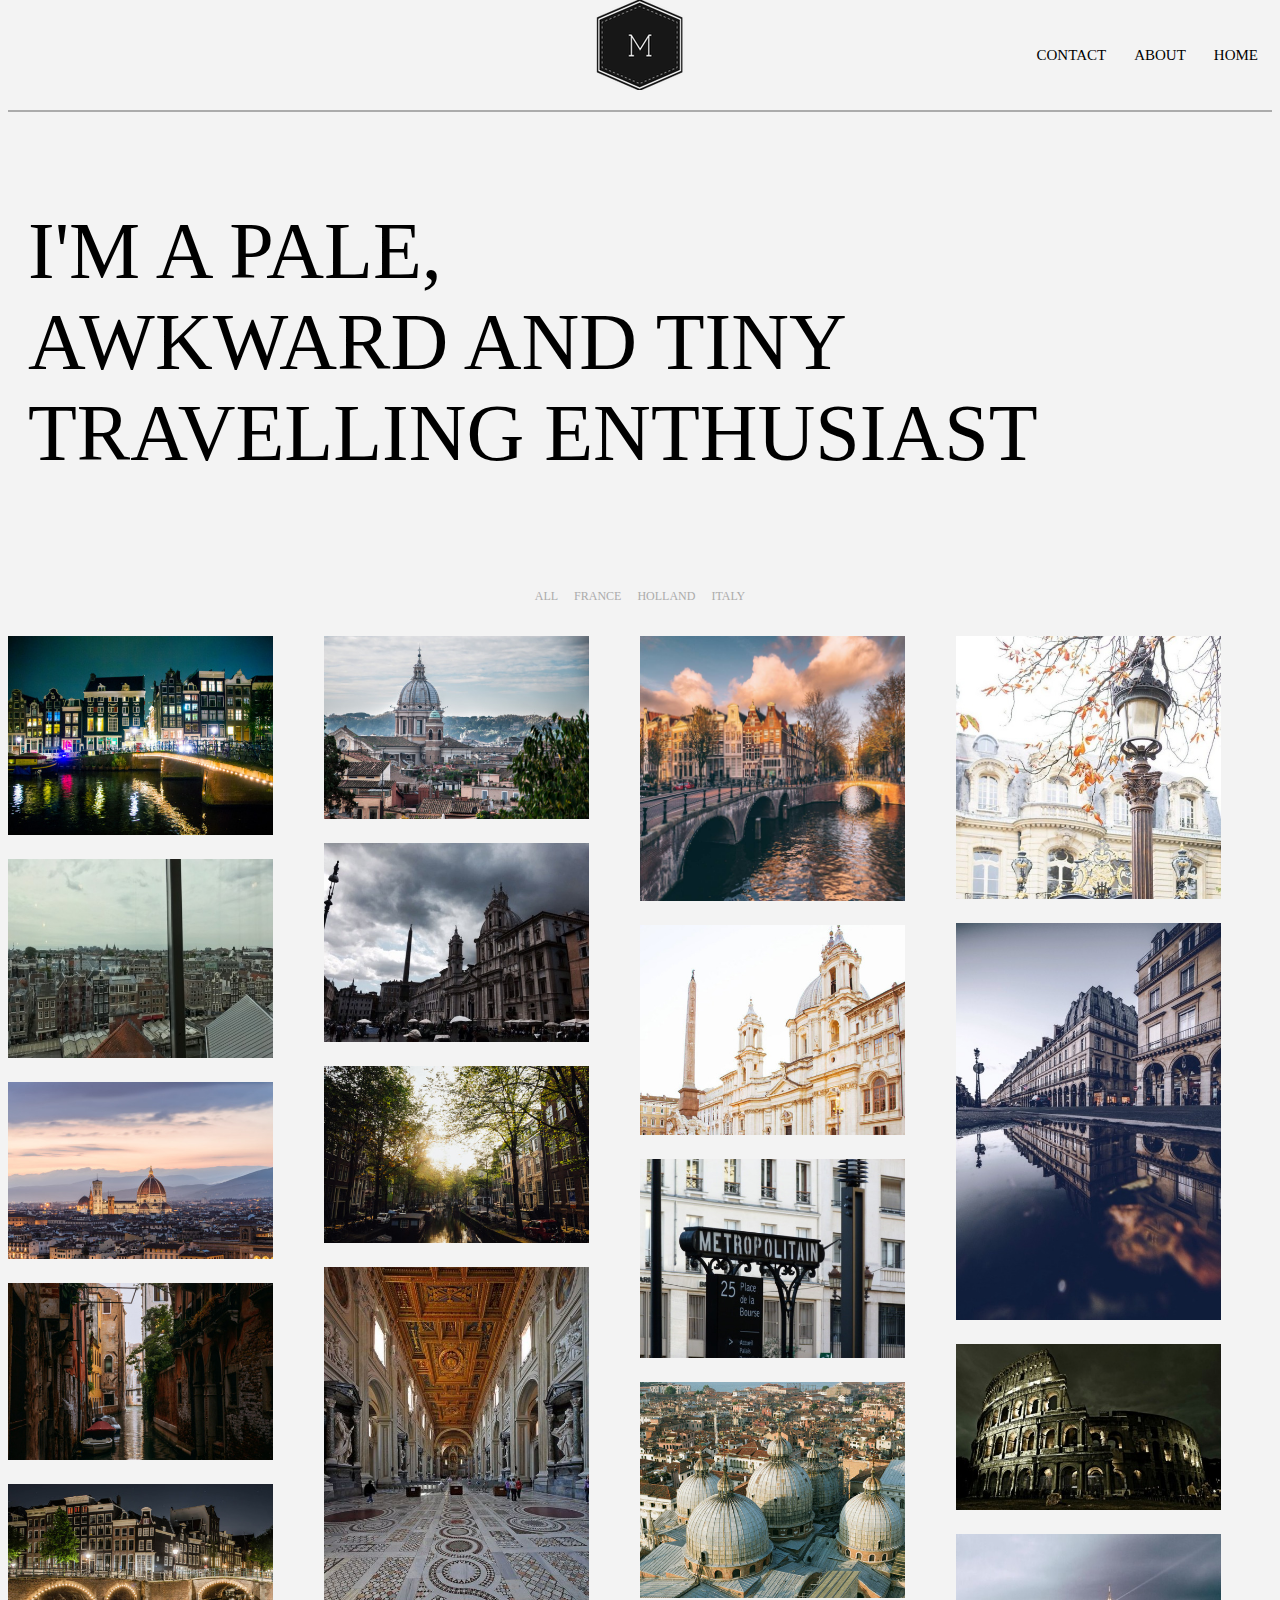
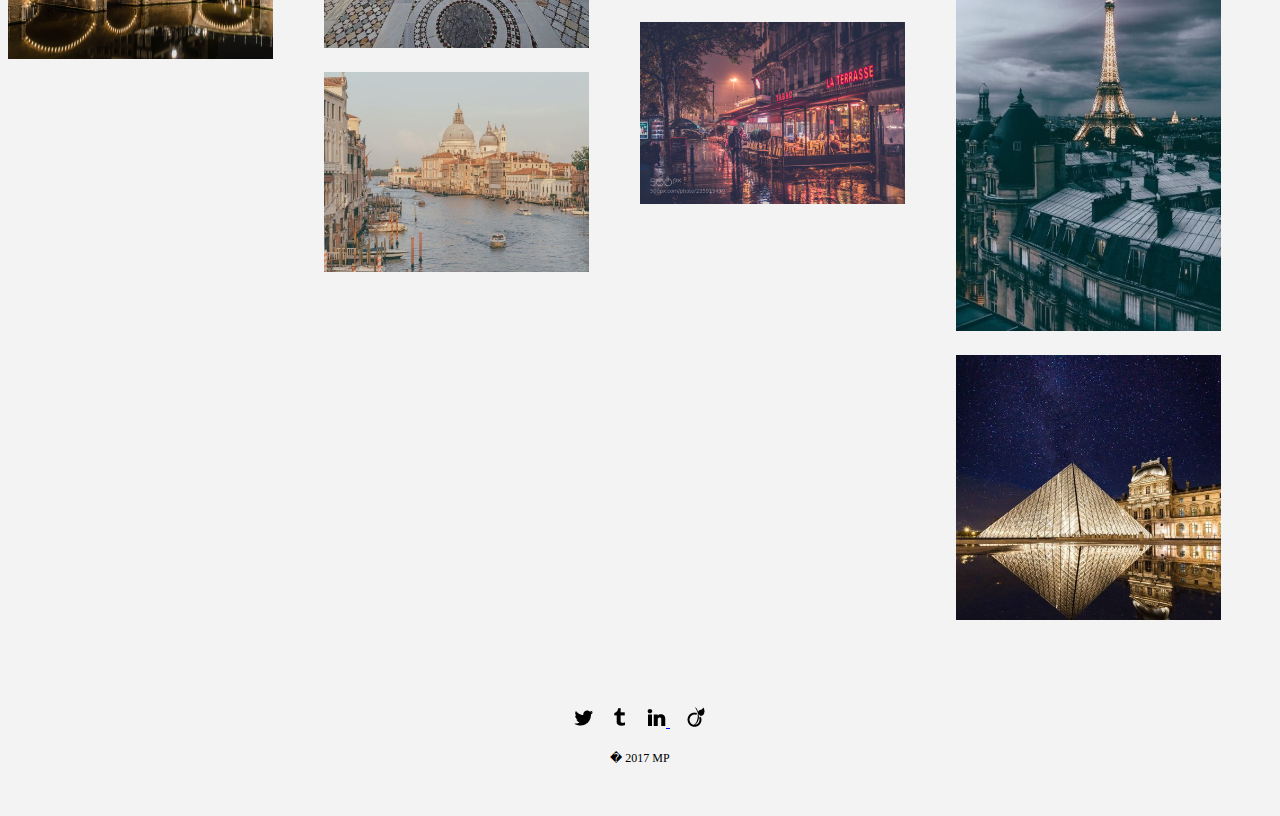
<file: proiect/index.html>
<!DOCTYPE html>
<html lang="en">
<head>
  <title> Home </title>
  <meta charset="utf-8">
  <meta name="viewport" content="width=device-width, initial-scale=1">

  <script src="https://ajax.googleapis.com/ajax/libs/jquery/1.11.1/jquery.min.js"></script>

  <link rel="stylesheet" type="text/css" href="css/style.css">

<script>
$(document).ready(function(){
    $(window).scroll(function(){
        if ($(this).scrollTop() > 50) {
            $('#pageup').fadeIn('slow');
        } else {
            $('#pageup').fadeOut('slow');
        }
    });
    $('#pageup').click(function(){
        $("html, body").animate ({scrollTop:0},300);
        return false;
    });
});

</script>

<script>
function myFunction() {
    var x = document.getElementById("myTopnav");
    if (x.className === "topnav") {
        x.className += " responsive";
    } else {
        x.className = "topnav";
    }
}
</script>

</head>
<body>

  <a class="navbar-brand" href="#"><img class="rotate" src="images/logo.png" alt="logo"></a>


  <nav class="topnav" id="myTopnav">

      <a href="index.html">HOME</a>
      <a href="about.html">ABOUT</a>
      <a href="contact.html">CONTACT</a>


    <a href="javascript:void(0);" style="font-size:25px;" class="icon" onclick="myFunction()">&#9776;</a>

  </nav>


<hr>
<div class="section group">
  <div class="row">
    <div class="tex">
      <h2>I'M A PALE,<br>
      AWKWARD AND TINY<br>
      TRAVELLING ENTHUSIAST</h2>

    </div>
  </div>
</div>
<div class="section group">
  <div class="row">
    <div class="tex">
     <a href="#"><span>ALL</span></a>&nbsp;&nbsp;&nbsp;&nbsp;<a href="#"><span>FRANCE</span></a>&nbsp;&nbsp;&nbsp;&nbsp;<a href="#"><span>HOLLAND</span></a>&nbsp;&nbsp;&nbsp;&nbsp;<a href="#"><span>ITALY</span> </a>
    </div>
  </div>
</div>
<div class="section group">
  <div class="row">
    <div class="hov-show">

    <div class="col span_1_of_4 photo">
      <div class="noice">
      <img src="images/1.jpg" alt="1">
      <div class="hover-container"><p>AMSTERDAM</p></div>
    </div>
    <div class="noice">
      <img src="images/2.jpg" alt="2">
      <div class="hover-container"><p>AMSTERDAM</p></div>
    </div>
    <div class="noice">
      <img src="images/3.jpg" alt="3">
      <div class="hover-container"><p>FLORENCE</p></div>
    </div>
    <div class="noice">
      <img src="images/4.jpg" alt="4">
      <div class="hover-container"><p>VENICE</p></div>
    </div>
    <div class="noice">
      <img src="images/5.jpg" alt="5">
      <div class="hover-container"><p>AMSTERDAM</p></div>
    </div>
    </div>

        <div class="col span_1_of_4 photo">
      <div class="noice">
      <img src="images/6.jpg" alt="6">
      <div class="hover-container"><p>FLORENCE</p></div>
    </div>
    <div class="noice">
      <img src="images/7.jpg" alt="7">
      <div class="hover-container"><p>ROME</p></div>
    </div>
    <div class="noice">
      <img src="images/8.jpg" alt="8">
      <div class="hover-container"><p>AMSTERDAM</p></div>
    </div>
    <div class="noice">
      <img src="images/9.jpg" alt="9">
      <div class="hover-container"><p>ROME</p></div>
    </div>
    <div class="noice">
      <img src="images/10.jpg" alt="10">
      <div class="hover-container"><p>VENICE</p></div>
    </div>
    </div>
     <div class="col span_1_of_4 photo">
      <div class="noice">
      <img src="images/11.jpg" alt="11">
      <div class="hover-container"><p>AMSTERDAM</p></div>
    </div>
    <div class="noice">
      <img src="images/12.jpg" alt="12">
      <div class="hover-container"><p>ROME</p></div>
    </div>
    <div class="noice">
      <img src="images/13.jpg" alt="13">
      <div class="hover-container"><p>PARIS</p></div>
    </div>
    <div class="noice">
      <img src="images/14.jpg" alt="14">
      <div class="hover-container"><p>FLORENCE</p></div>
    </div>
    <div class="noice">
      <img src="images/15.jpg" alt="15">
      <div class="hover-container"><p>PARIS</p></div>
    </div>
    </div>
     <div class="col span_1_of_4 photo">
    <div class="noice">
      <img src="images/16.jpg" alt="16">
      <div class="hover-container"><p>PARIS</p></div>
    </div>
    <div class="noice">
      <img src="images/17.jpg" alt="17">
      <div class="hover-container"><p>PARIS</p></div>
    </div>
    <div class="noice">
      <img src="images/18.jpg" alt="18">
      <div class="hover-container"><p>ROME</p></div>
    </div>
    <div class="noice">
      <img src="images/19.jpg" alt="19">
      <div class="hover-container"><p>PARIS</p></div>
    </div>
    <div class="noice">
      <img src="images/20.jpg" alt="20">
      <div class="hover-container"><p>PARIS</p></div>
    </div>
    </div>
    </div>
  </div>
</div>
<div class="footer">
  <div class="section group">
  <div class="twit">
    <a href="#"><span><img src="images/icon-twitter.png" alt="twitter"></span></a>&nbsp;&nbsp;&nbsp;&nbsp;<a href="#"><span><img src="images/icon-tumblr.png" alt="tumblr"></span></a>&nbsp;&nbsp;&nbsp;&nbsp;<a href="#"><span><img src="images/icon-linkedin.png" alt="linkedin">
  </span></a>&nbsp;&nbsp;&nbsp;&nbsp;<a href="#"><span><img src="images/icon-viadeo.png" alt="viadeo"></span> </a><br>
  <div class="end-contant">� 2017 MP</div>
  <a href="#" id="pageup"></a>

  </div>
</div>
</div>
</body>
</html>
</file>
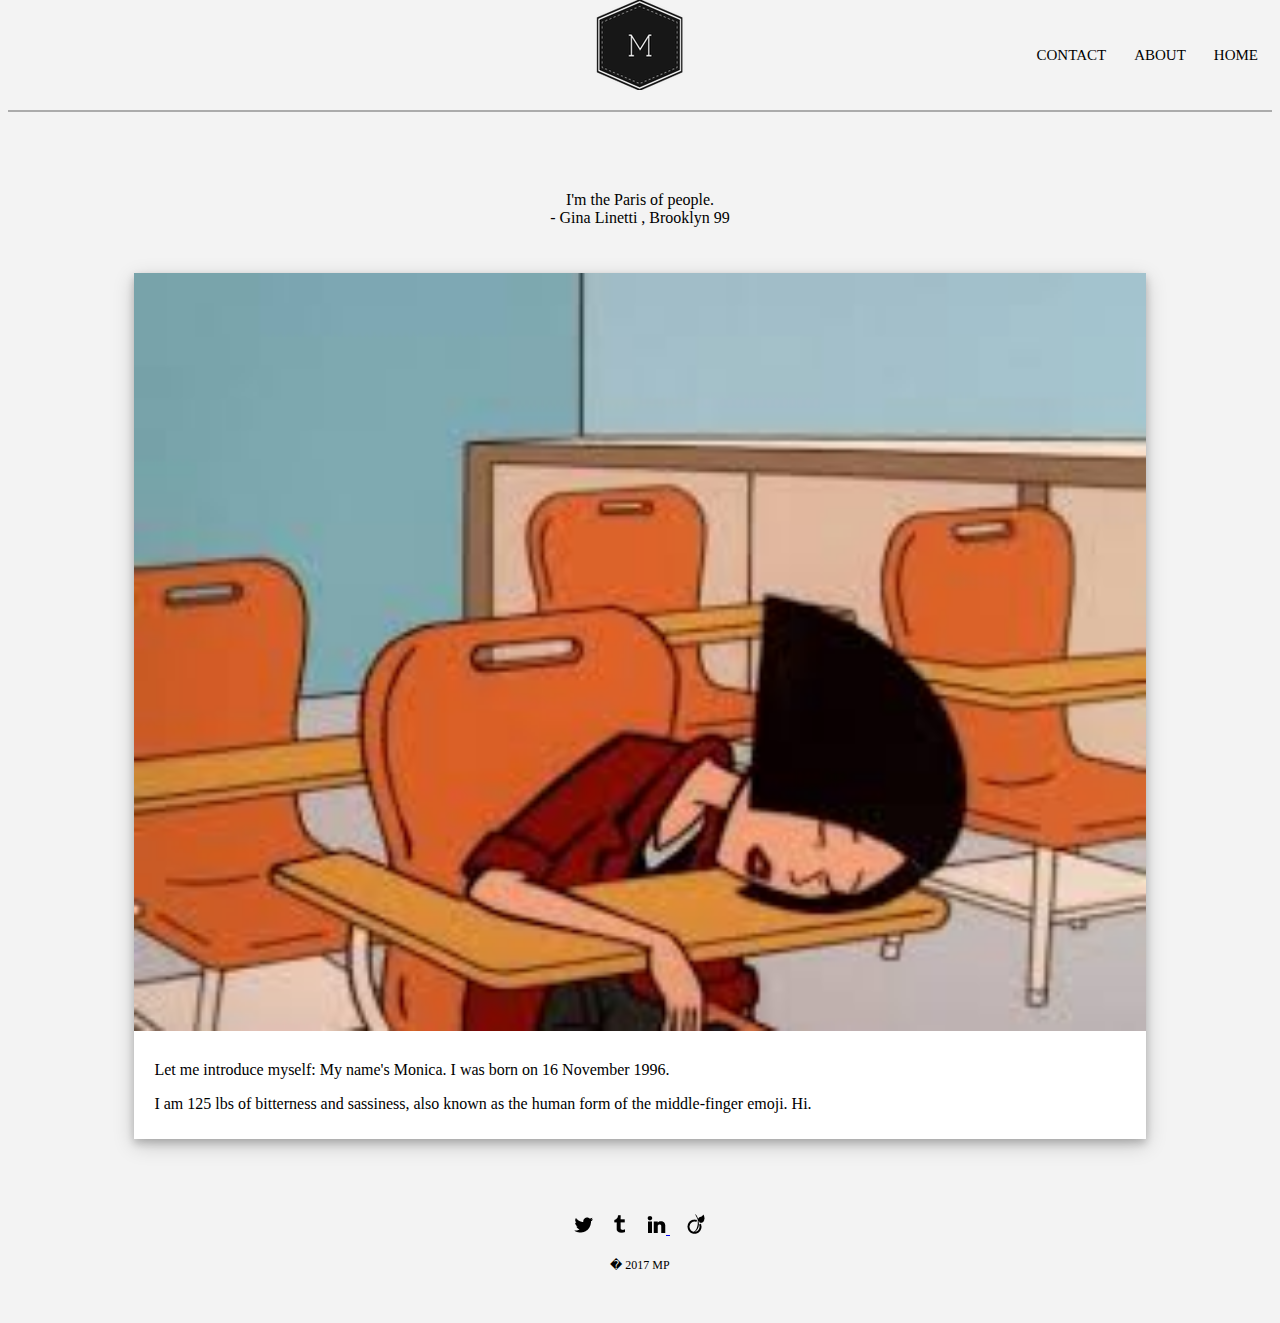
<file: proiect/about.html>
<!DOCTYPE html>
<html lang="en">
<head> <title> About </title>
  <meta charset="utf-8">
  <meta name="viewport" content="width=device-width, initial-scale=1">

  <script src="https://ajax.googleapis.com/ajax/libs/jquery/1.11.1/jquery.min.js"></script>

  <link rel="stylesheet" type="text/css" href="css/style.css">

<script>


$(document).ready(function(){
    $(window).scroll(function(){
        if ($(this).scrollTop() > 50) {
            $('#pageup').fadeIn('slow');
        } else {
            $('#pageup').fadeOut('slow');
        }
    });
    $('#pageup').click(function(){
        $("html, body").animate ({scrollTop:0},300);
        return false;
    });
});

</script>

<script>
function myFunction() {
    var x = document.getElementById("myTopnav");
    if (x.className === "topnav") {
        x.className += " responsive";
    } else {
        x.className = "topnav";
    }
}
</script>

<style>

div.polaroid {
 width: 80%;
 background-color: white;
 box-shadow: 0 4px 8px 0 rgba(0, 0, 0, 0.2), 0 6px 20px 0 rgba(0, 0, 0, 0.19);
 margin-bottom: 25px;
}
div.container {
 text-align: left;
 padding: 10px 20px;
}
</style>

</head>
<body>

  <a class="navbar-brand" href="#"><img class="rotate" src="images/logo.png" alt="logo"></a>


  <div class="topnav" id="myTopnav">
      <a href="index.html">HOME</a>
      <a href="about.html">ABOUT</a>
      <a href="contact.html">CONTACT</a>


    <a href="javascript:void(0);" style="font-size:15px;" class="icon" onclick="myFunction()">&#9776;</a>
  </div>



<hr>
<div class="section group">
  <div class="row">
    <div class="col span_1_of_4">
    </div>
    </div>
    </div>


<div id="banner">
  </div>






<div class="container">
  <div class="row">
<div class="tex">
<p>I'm the Paris of people.
<br>
- Gina Linetti , Brooklyn 99
</p>
</div>
</div>
</div>


<div class="polaroid">
 <img src="images/me.jpg" alt="ABOUT ME" style="width:100%;">
 <div class="container">

   <p>Let me introduce myself: My name's Monica. I was born on 16 November 1996.</p>
   <p>I am 125 lbs of bitterness and sassiness, also known as the human form of the middle-finger emoji. Hi. </p>
 </div>


  </div>

  <div class="footer">
    <div class="section group">
    <div class="twit">
      <a href="#"><span><img src="images/icon-twitter.png" alt="twitter"></span></a>&nbsp;&nbsp;&nbsp;&nbsp;<a href="#"><span><img src="images/icon-tumblr.png" alt="tumblr"></span></a>&nbsp;&nbsp;&nbsp;&nbsp;<a href="#"><span><img src="images/icon-linkedin.png" alt="linkedin">
    </span></a>&nbsp;&nbsp;&nbsp;&nbsp;<a href="#"><span><img src="images/icon-viadeo.png" alt="viadeo"></span> </a><br>
    <div class="end-contant">� 2017 MP</div>
    <a href="#" id="pageup"></a>
  </div>
  </div>
  </div>

  </body>

</html>
</file>
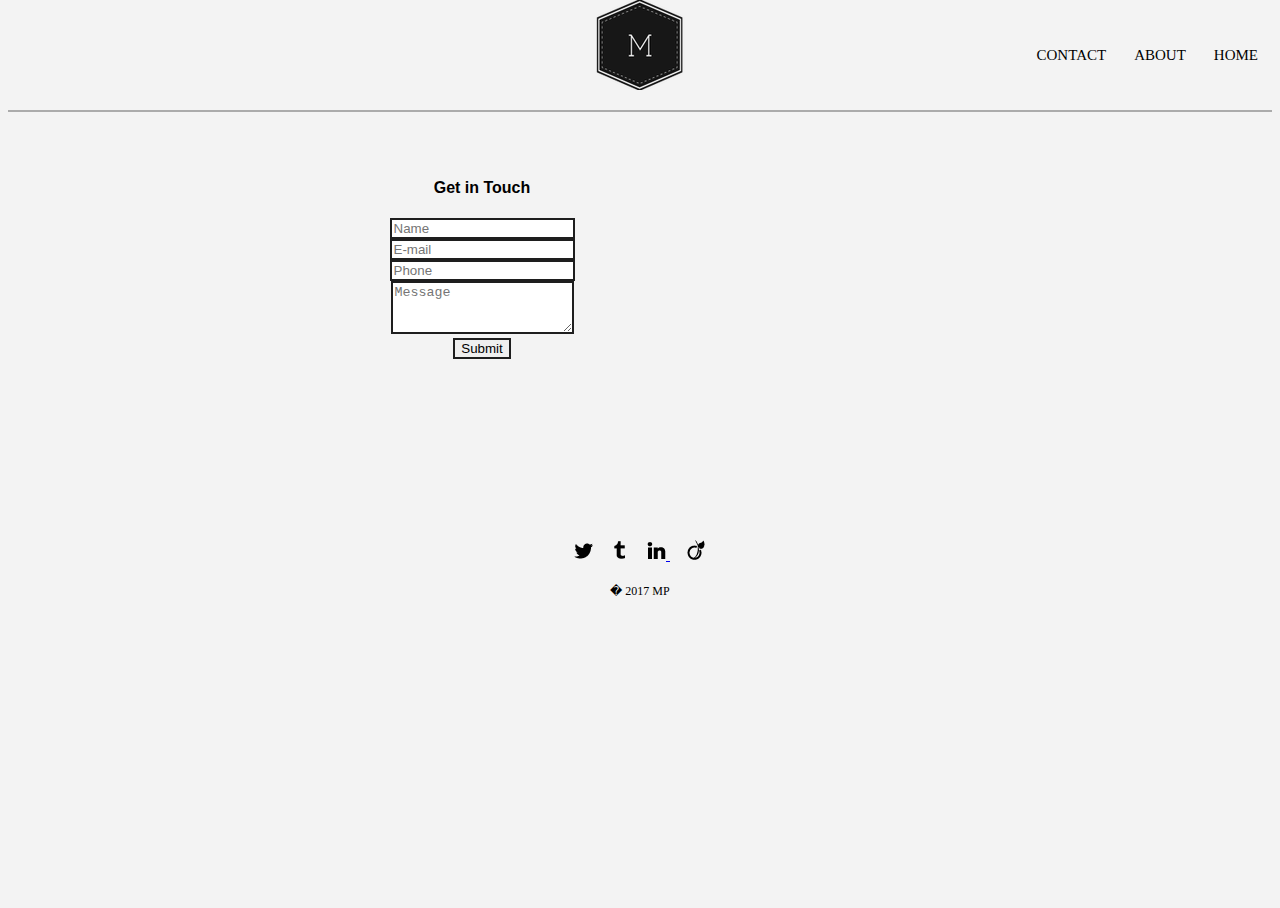
<file: proiect/contact.html>
<!DOCTYPE html>
<html lang="en">
<head>
  <meta charset="utf-8">
  <meta name="viewport" content="width=device-width, initial-scale=1">

  <script src="https://ajax.googleapis.com/ajax/libs/jquery/1.11.1/jquery.min.js"></script>

  <link rel="stylesheet" type="text/css" href="css/style.css">

<script>
$(document).ready(function(){
    $(window).scroll(function(){
        if ($(this).scrollTop() > 50) {
            $('#pageup').fadeIn('slow');
        } else {
            $('#pageup').fadeOut('slow');
        }
    });
    $('#pageup').click(function(){
        $("html, body").animate ({scrollTop:0},300);
        return false;
    });
});

</script>

<script>
function myFunction() {
    var x = document.getElementById("myTopnav");
    if (x.className === "topnav") {
        x.className += " responsive";
    } else {
        x.className = "topnav";
    }
}
</script>

</head>
<body>



  <a class="navbar-brand" href="#"><img class="rotate" src="images/logo.png" alt="logo"></a>


  <div class="topnav" id="myTopnav">
      <a href="index.html">HOME</a>
      <a href="about.html">ABOUT</a>
      <a href="contact.html">CONTACT</a>


    <a href="javascript:void(0);" style="font-size:25px;" class="icon" onclick="myFunction()">&#9776;</a>
  </div>


<hr>
<div class="section group">
  <div class="row">
    <div class="col span_1_of_4">
    </div>
    </div>
    </div>
  </hr>



  <section id="contact">
    <div align="center">
    <div class="section group">


  	<div class="row">
  	  <div class="col span_4_of_4">
          <iframe src="https://www.google.com/maps/embed?pb=!1m10!1m8!1m3!1d3736489.7218514383!2d90.21589792292741!3d23.857125486636733!3m2!1i1024!2i768!4f13.1!5e0!3m2!1sen!2sbd!4v1506502314230" width="100%" height="315" frameborder="0" style="border:0" allowfullscreen></iframe>
        </div>

        <div class="col span_4_of_4">
            <h4><strong>Get in Touch</strong></h4>
          <form>
            <div class="form-group">
              <input type="text" class="form-control" name="" value="" placeholder="Name">
            </div>
            <div class="form-group">
              <input type="email" class="form-control" name="" value="" placeholder="E-mail">
            </div>
            <div class="form-group">
              <input type="tel" class="form-control" name="" value="" placeholder="Phone">
            </div>
            <div class="form-group">
              <textarea class="form-control" name="" rows="3" placeholder="Message"></textarea>
            </div>
            <button class="btn btn-default" type="submit" name="button">
                <i class="fa fa-paper-plane-o" aria-hidden="true"></i> Submit
            </button>
          </form>
        </div>
      </div>
    </div>
  </div>
  </section>


<div class="footer">
  <div class="section group">
  <div class="twit">
    <a href="#"><span><img src="images/icon-twitter.png" alt="twitter"></span></a>&nbsp;&nbsp;&nbsp;&nbsp;<a href="#"><span><img src="images/icon-tumblr.png" alt="tumblr"></span></a>&nbsp;&nbsp;&nbsp;&nbsp;<a href="#"><span><img src="images/icon-linkedin.png" alt="linkedin">
  </span></a>&nbsp;&nbsp;&nbsp;&nbsp;<a href="#"><span><img src="images/icon-viadeo.png" alt="viadeo"></span> </a><br>
  <div class="end-contant">� 2017 MP</div>
  <a href="#" id="pageup"></a>
</div>
</div>
</div>


</body>
</html>
</file>
<file: proiect/css/style.css>
html,body {
	height: 100%;
	background-color:  #f3f3f3;
	font-family: 'Didot-italic';
}
.clearfix:before,
.clearfix:after {
	content: " ";
	display: block;
}
.clearfix:after {
   content: " ";
   visibility: hidden;
   display: block;
   height: 0;
   clear: both;
}


hr {
  border: 1px solid #ababab;
}

.navbar-brand
{   margin-bottom: 0px;
    width: 100%;
    top: 0;
    left: 0;
    border: none;
    border-radius: 0;
    z-index:999;
    position: absolute;
    width: 100%;
    left: 0;
    text-align: center;
    margin: auto;
}

.head {
	height: 110px;
	border-bottom: solid 1px #ababab;
}
h2 {
	font-size: 7em;
	font-family: 'Didot';
	font-weight: normal;
	color: #000000;
	text-align: left;
}
@media only screen and (max-width : 1280px){
      h2 {
         font-size: 5em;
		font-family: 'Didot';
		font-weight: normal;
		color: #000000;
      }

}




.photo img {
	width: 265px;
}

@media only screen and (max-width : 480px){
.navbar-brand{text-align: left;
             padding-left: 10px;}
}

@media only screen and (max-width : 768px){
      .photo  {
             text-align: center;

      }
      .navbar-brand {
        top: +25px;
      }
      .rotate {
        width: 50px;
      }
      h2{
        font-size: 4rem;
      }

}

@media only screen and (max-width : 480px){


	h2{
		font-size: 2rem;
	}

}
@media only screen and (min-width : 1280px){
      .photo  {
             text-align: center;

      }

}
.tex span {
	font-size: 12px;
}
.tex {
	text-align: center;
	padding: 20px;
}
.tex a {
	color: #ababab;
	text-decoration: none;
}
.noice {
	margin-bottom: 20px;

}
.twit {
	text-align: center;
	padding: 50px;

}
.end {
	height: 60px;
	border-bottom: solid 1px #ababab;
}
.end-contant {
	font-size: 12px;
	padding-top: 20px;
}
.rotate{
    -webkit-transition-duration: 0.8s;
    -moz-transition-duration: 0.8s;
    -o-transition-duration: 0.8s;
    transition-duration: 0.8s;

    -webkit-transition-property: -webkit-transform;
    -moz-transition-property: -moz-transform;
    -o-transition-property: -o-transform;
    transition-property: transform;

    overflow:hidden;

    }

.rotate:hover
{
    -webkit-transform:rotate(360deg);
    -moz-transform:rotate(360deg);
    -o-transform:rotate(360deg);
}
.hover-container {
  position: absolute;
  width: 100%;
  height: 100%;
  top: 0;
  left: 0;
  background: rgba(0, 0, 0, 0.7);
  display: none;
  text-align: center;

}
.noice {
  position: relative;
  width: 265px;
  height: 100%;
  top: 0;
  left: 0;
  text-align: center;
}
.noice:hover .hover-container {
  display: block;
}
.hover-container p {
  color: #fff;
  text-align: center;
  font-size: 2em;
}
a#pageup {
    width:50px;
    height:45px;
    position:fixed;
    bottom:5px;
    left:48%;
    display:none;
    z-index: 100;
    outline:none !important;
    background-image: url('../images/top.jpg');
    background-repeat: no-repeat;
}

.content {
  padding-bottom: 50px;
  border-bottom: 1px solid #ababab;
}

#contact{
    background-color:#f3f3f3;
    font-family: 'Didot', sans-serif;
}

#contact .well{
    margin-top:30px;
    border-radius:0;
}

#contact .form-control{
    border-radius: 0;
    border:2px solid #1e1e1e;
}

#contact button{
    border-radius:0;
    border:2px solid #1e1e1e;
}

#contact .row{
    margin-bottom:30px;
}


@media (max-width: 768px) {
    #contact iframe {
        margin-bottom: 15px;
    }

}


#banner{

	 height       : 150px;
	 clear        : both;
	 display      : none;
}


.polaroid{
	align         :center;
	display       :block;
	margin        :0px auto;
	width         : 50%;
}

@media only screen and (max-width : 768px){
      .polaroid{

				width: 50%;
	display: block;
    margin: auto;
			}

}

@media only screen and (max-width : 1280px){
	.polaroid{
		align                :center;
		display              :block;
		margin               : 0px auto;
		width                : 50%;
	}
}


.section {
	clear: both;
	padding: 0px;
	margin: 0px;
}


.col {
	display: block;
	float:left;
	margin: 1% 0 1% 1.6%;
}
.col:first-child { margin-left: 0; }



.group:before,
.group:after {
	content:"";
	display:table;
}
.group:after {
	clear:both;
}
.group {
    zoom:1; /* For IE 6/7 */
}


.span_4_of_4 {
	width: 100%;
}

.span_3_of_4 {
	width: 74.6%;
}

.span_2_of_4 {
	width: 49.2%;
}

.span_1_of_4 {
	width: 23.8%;
}




@media only screen and (max-width: 1280px) {
	.col { margin: 1% 0 1% 0%;}
	.span_3_of_4, .span_2_of_4, .span_1_of_4  , .span_4_of_4 { width: 33%; }
}

@media only screen and (min-width: 1280px) {
	.col { margin: 1% 0 1% 0%;}
	.span_3_of_4, .span_2_of_4, .span_1_of_4  , .span_4_of_4 { width: 25%; }
}

@media only screen and (max-width : 768px){
	.col { margin: 1% 0 1% 0%;}
	.span_3_of_4, .span_2_of_4, .span_1_of_4  , .span_4_of_4 { width: 50%; }
}


@media only screen and (max-width: 480px) {
	.col { margin: 1% 0 1% 0%;}
	.span_3_of_4, .span_2_of_4, .span_1_of_4  , .span_4_of_4 { width: 100%; }
}




.topnav {
  overflow: hidden;
  background-color: inherit;
}

.topnav  a {
  float: right;
  display: block;
  color: inherit;
  text-align: center;
  padding: 12px 14px;
  text-decoration: none;
  font-size: 15px;
	height: 70px;
	font-family: 'Didot';
	line-height: 70px;


}

.topnav a:hover  {
  background-color: #ddd;
  color: black;
}


.topnav .icon {
  display: none;
}


@media screen and (max-width: 768px) {
  .topnav a:not(:first-child) {display: none;}
  .topnav a.icon {
    float: right;
    display: block;
  }


}

@media screen and (max-width: 768px) {
  .topnav.responsive {position: relative;}
  .topnav.responsive .icon {
    position: absolute;
    right: 0;
    top: 0;
  }
  .topnav.responsive a {
    float: none;
    display: block;
    text-align: left;
  }


}
</file>
